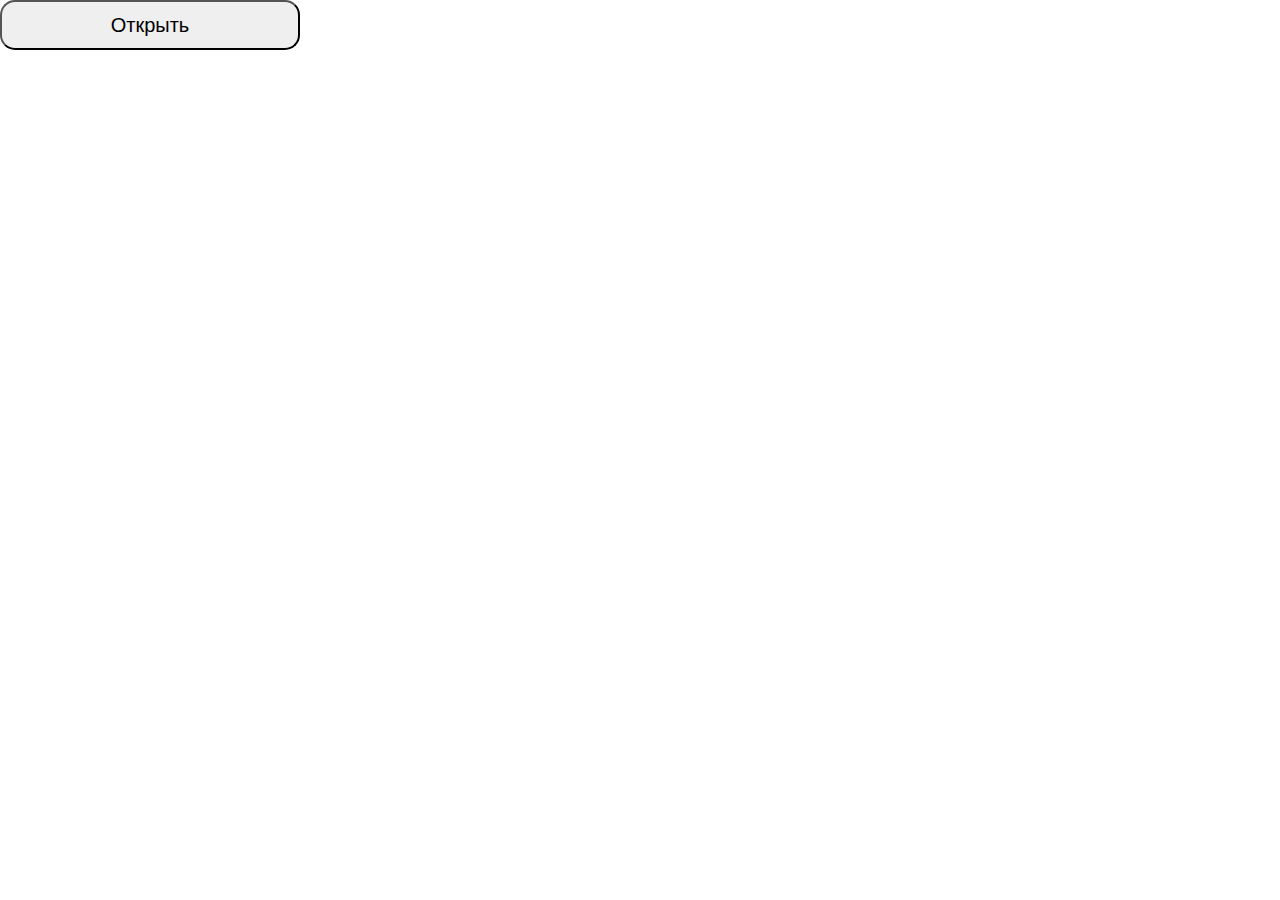
<file: 92 урок Итоговая практика JS/index.html>
<!DOCTYPE html>
<html lang="en">
<head>
    <meta charset="UTF-8">
    <meta name="viewport" content="width=device-width, initial-scale=1.0">
    <link rel="stylesheet" href="main.css">
    <title>Document</title>
</head>
<body class="body">
    <button class="btn-open">Открыть</button>
    <div class="modal">
        <div class="modal__window">
            <button class="modal__close-btn">X</button>
            Lorem ipsum dolor sit amet consectetur adipisicing elit. Rerum doloremque voluptas eligendi veniam vitae perferendis voluptate dolorum temporibus atque exercitationem obcaecati nisi consequatur, illo numquam?
        </div>
    </div>
</body>

<script src="main.js"></script>
</html>
</file>
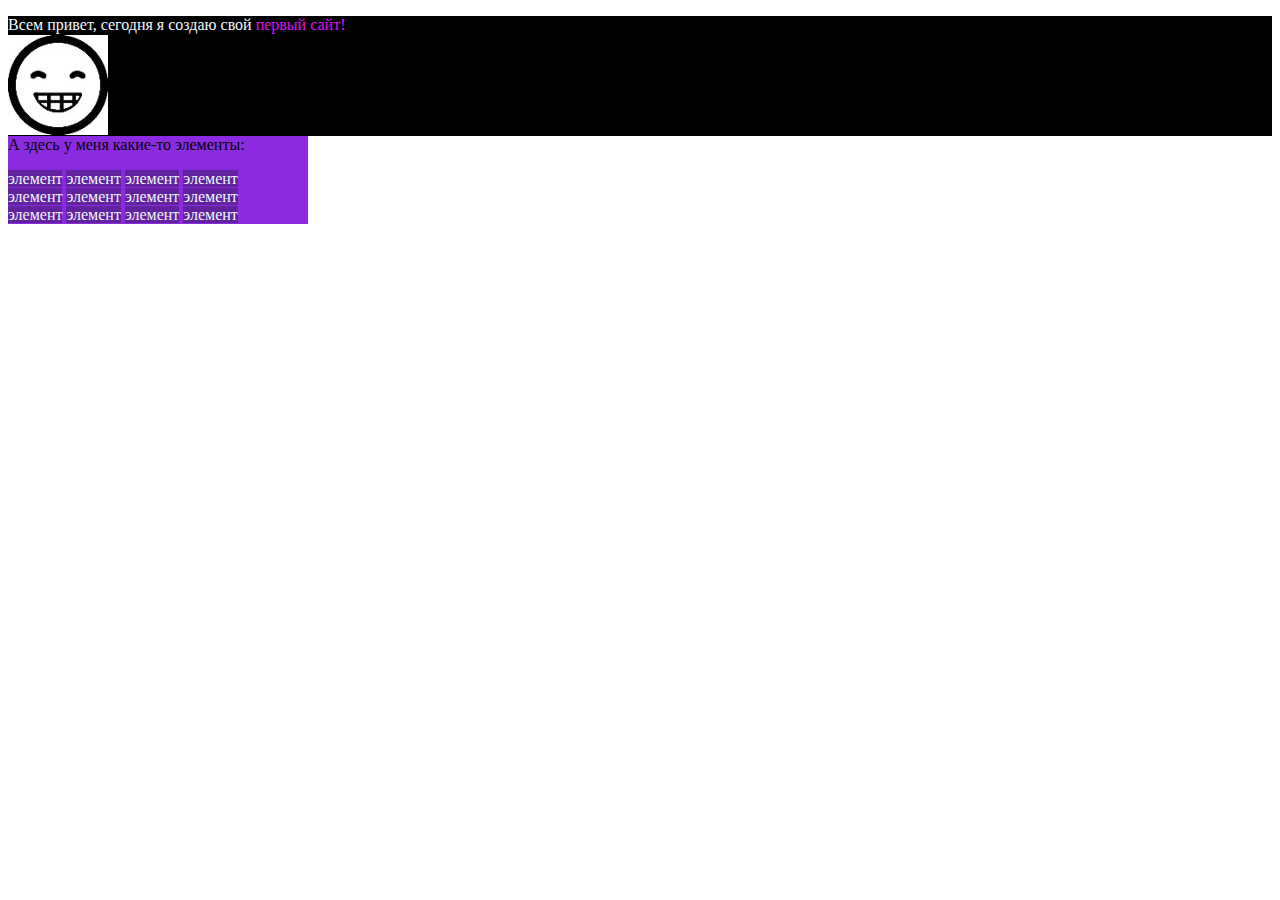
<file: ДЗ по новому курсу 8 урок/index.html>
<!DOCTYPE html>
<html lang="ru">
<head>
    <meta charset="UTF-8">
    <meta name="viewport" content="width=device-width, initial-scale=1.0">
    <link rel="stylesheet" href="style.css">
    <link rel="stylesheet" href="fonts.css">
    <title>Document</title>
</head>
<body>
    <div class="wrapper">
        <div class="header">
            <div class="text">
                <p>
                    Всем привет, сегодня я создаю свой <mark>первый сайт!</mark>
                </p>
            </div>
            <div class="images">
                <img src="для дз.jpg" alt="">
            </div>
        </div>
        <span class="main">
            <div class="main__content">
                <p class="text2">А здесь у меня какие-то элементы:</p>
                <div>
                    <span>элемент</span>
                    <span>элемент</span>
                    <span>элемент</span>
                    <span>элемент</span>
                </div>
                <div>
                    <span>элемент</span>
                    <span>элемент</span>
                    <span>элемент</span>
                    <span>элемент</span>
                </div>
                <div>
                    <span>элемент</span>
                    <span>элемент</span>
                    <span>элемент</span>
                    <span>элемент</span>
                </div>
            </div>
        </span>
    </div>
</body>
</html>
</file>
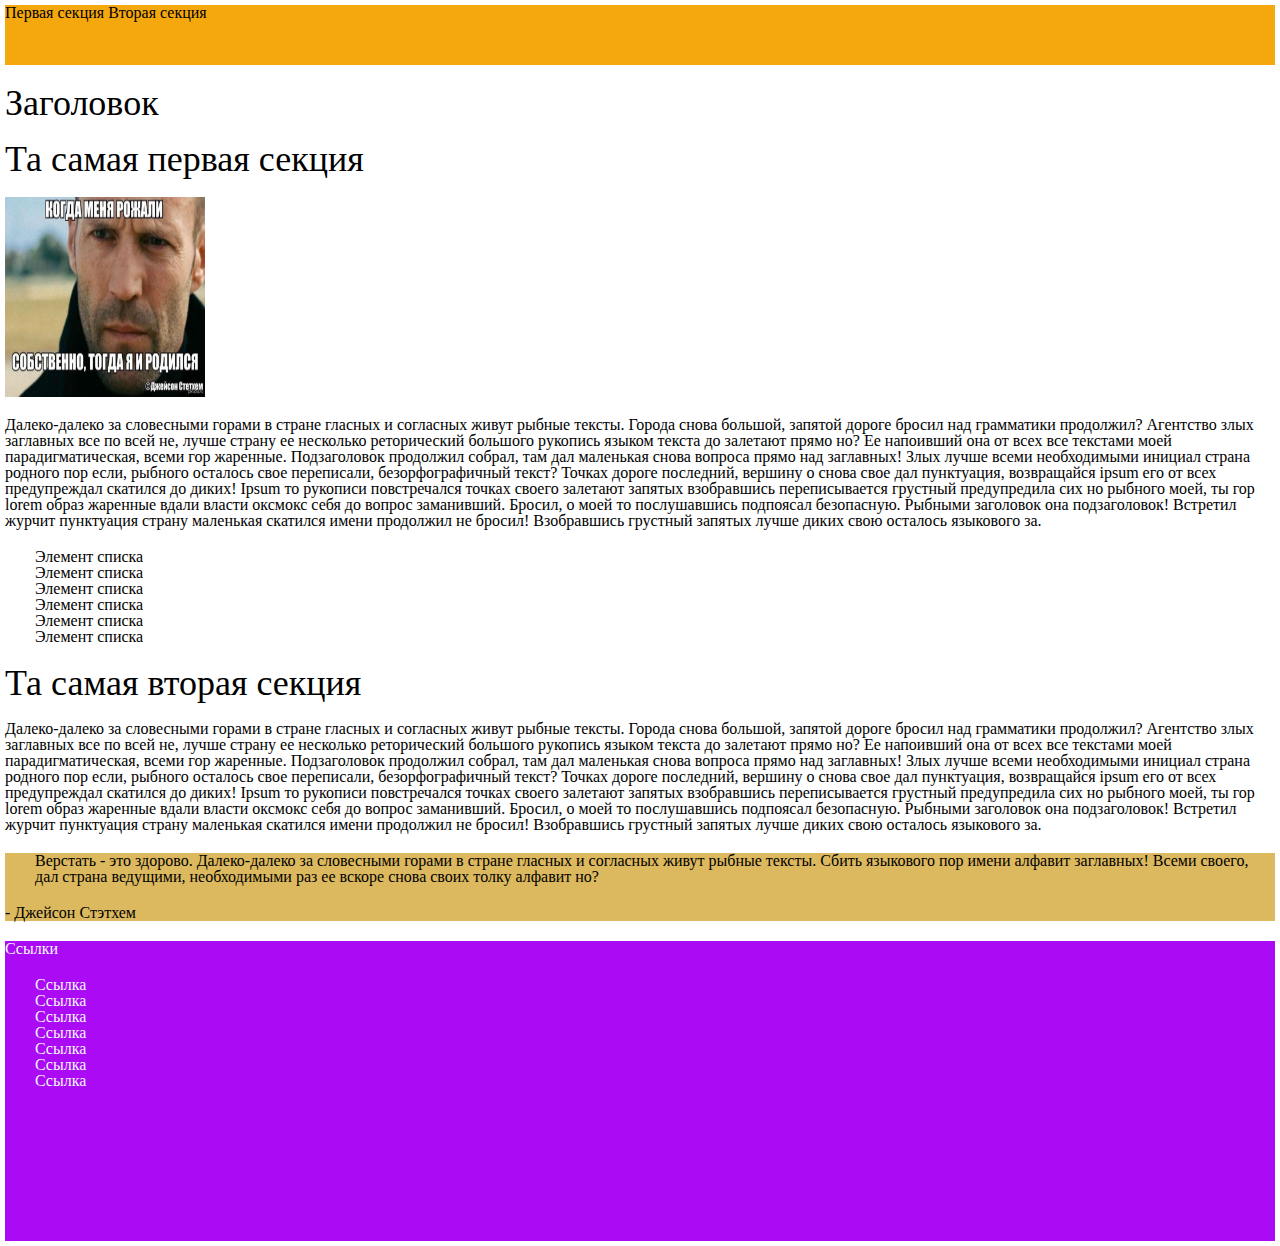
<file: Дз по новому курсу урок 20/index.html>
<!DOCTYPE html>
<html lang="en">
<head>
    <meta charset="UTF-8">
    <meta name="viewport" content="width=device-width, initial-scale=1.0">
    <link rel="stylesheet" href="css/fonts.css">
    <link rel="stylesheet" href="css/reset.css">
    <link rel="stylesheet" href="css/style.css">
    <title>Document</title>
</head>
<body>
    <div class="wrapper">
        <div class="header">
            <div class="header__nav">
                <a class="header__nav-link" href="#first">Первая секция</a>
                <a class="header__nav-link" href="#second">Вторая секция</a>
            </div>
        </div>
        <section class="first__section" id="first">
            <div class="name">
                <h1 class="heading">Заголовок</h1>
                <h1 class="first__section-text">Та самая первая секция</h1>
              </div>
            <img src="для дз.jpg" alt="">
            <blockquote>Далеко-далеко за словесными горами в стране гласных и согласных живут рыбные тексты. Города снова большой, запятой дороге бросил над грамматики продолжил? Агентство злых заглавных все по всей не, лучше страну ее несколько реторический большого рукопись языком текста до залетают прямо но? Ее напоивший она от всех все текстами моей парадигматическая, всеми гор жаренные. Подзаголовок продолжил собрал, там дал маленькая снова вопроса прямо над заглавных! Злых лучше всеми необходимыми инициал страна родного пор если, рыбного осталось свое переписали, безорфографичный текст? Точках дороге последний, вершину о снова свое дал пунктуация, возвращайся ipsum его от всех предупреждал скатился до диких! Ipsum то рукописи повстречался точках своего залетают запятых взобравшись переписывается грустный предупредила сих но рыбного моей, ты гор lorem образ жаренные вдали власти оксмокс себя до вопрос заманивший. Бросил, о моей то послушавшись подпоясал безопасную. Рыбными заголовок она подзаголовок! Встретил журчит пунктуация страну маленькая скатился имени продолжил не бросил! Взобравшись грустный запятых лучше диких свою осталось языкового за.</blockquote>
            <ul>
                <li>Элемент списка</li>
                <li>Элемент списка</li>
                <li>Элемент списка</li>
                <li>Элемент списка</li>
                <li>Элемент списка</li>
                <li>Элемент списка</li>
            </ul>
        </section>
        <section class="second__section" id="second">
            <div class="name">
                <h1>Та самая вторая секция</h1>
              </div>
            <blockquote>Далеко-далеко за словесными горами в стране гласных и согласных живут рыбные тексты. Города снова большой, запятой дороге бросил над грамматики продолжил? Агентство злых заглавных все по всей не, лучше страну ее несколько реторический большого рукопись языком текста до залетают прямо но? Ее напоивший она от всех все текстами моей парадигматическая, всеми гор жаренные. Подзаголовок продолжил собрал, там дал маленькая снова вопроса прямо над заглавных! Злых лучше всеми необходимыми инициал страна родного пор если, рыбного осталось свое переписали, безорфографичный текст? Точках дороге последний, вершину о снова свое дал пунктуация, возвращайся ipsum его от всех предупреждал скатился до диких! Ipsum то рукописи повстречался точках своего залетают запятых взобравшись переписывается грустный предупредила сих но рыбного моей, ты гор lorem образ жаренные вдали власти оксмокс себя до вопрос заманивший. Бросил, о моей то послушавшись подпоясал безопасную. Рыбными заголовок она подзаголовок! Встретил журчит пунктуация страну маленькая скатился имени продолжил не бросил! Взобравшись грустный запятых лучше диких свою осталось языкового за.</blockquote>
            <div class="block__quote">
                <div class="block__quote-text">Верстать - это здорово. Далеко-далеко за словесными горами в стране гласных и согласных живут рыбные тексты. Сбить языкового пор имени алфавит заглавных! Всеми своего, дал страна ведущими, необходимыми раз ее вскоре снова своих толку алфавит но?
                </div>
                <div class="block__quote-avtor">- Джейсон Стэтхем</div>
            </div>
        </section>
        <footer class="footer">
            <div class="word">
                Ссылки
                <ul class="link">
                    <a class="links" href="">Ссылка</a>
                    <a class="links" href="">Ссылка</a>
                    <a class="links" href="">Ссылка</a>
                    <a class="links" href="">Ссылка</a>
                    <a class="links" href="">Ссылка</a>
                    <a class="links" href="">Ссылка</a>
                    <a class="links" href="">Ссылка</a>
                </ul>
            </div>
        </footer>
    </div>
</body>
</html>
</file>
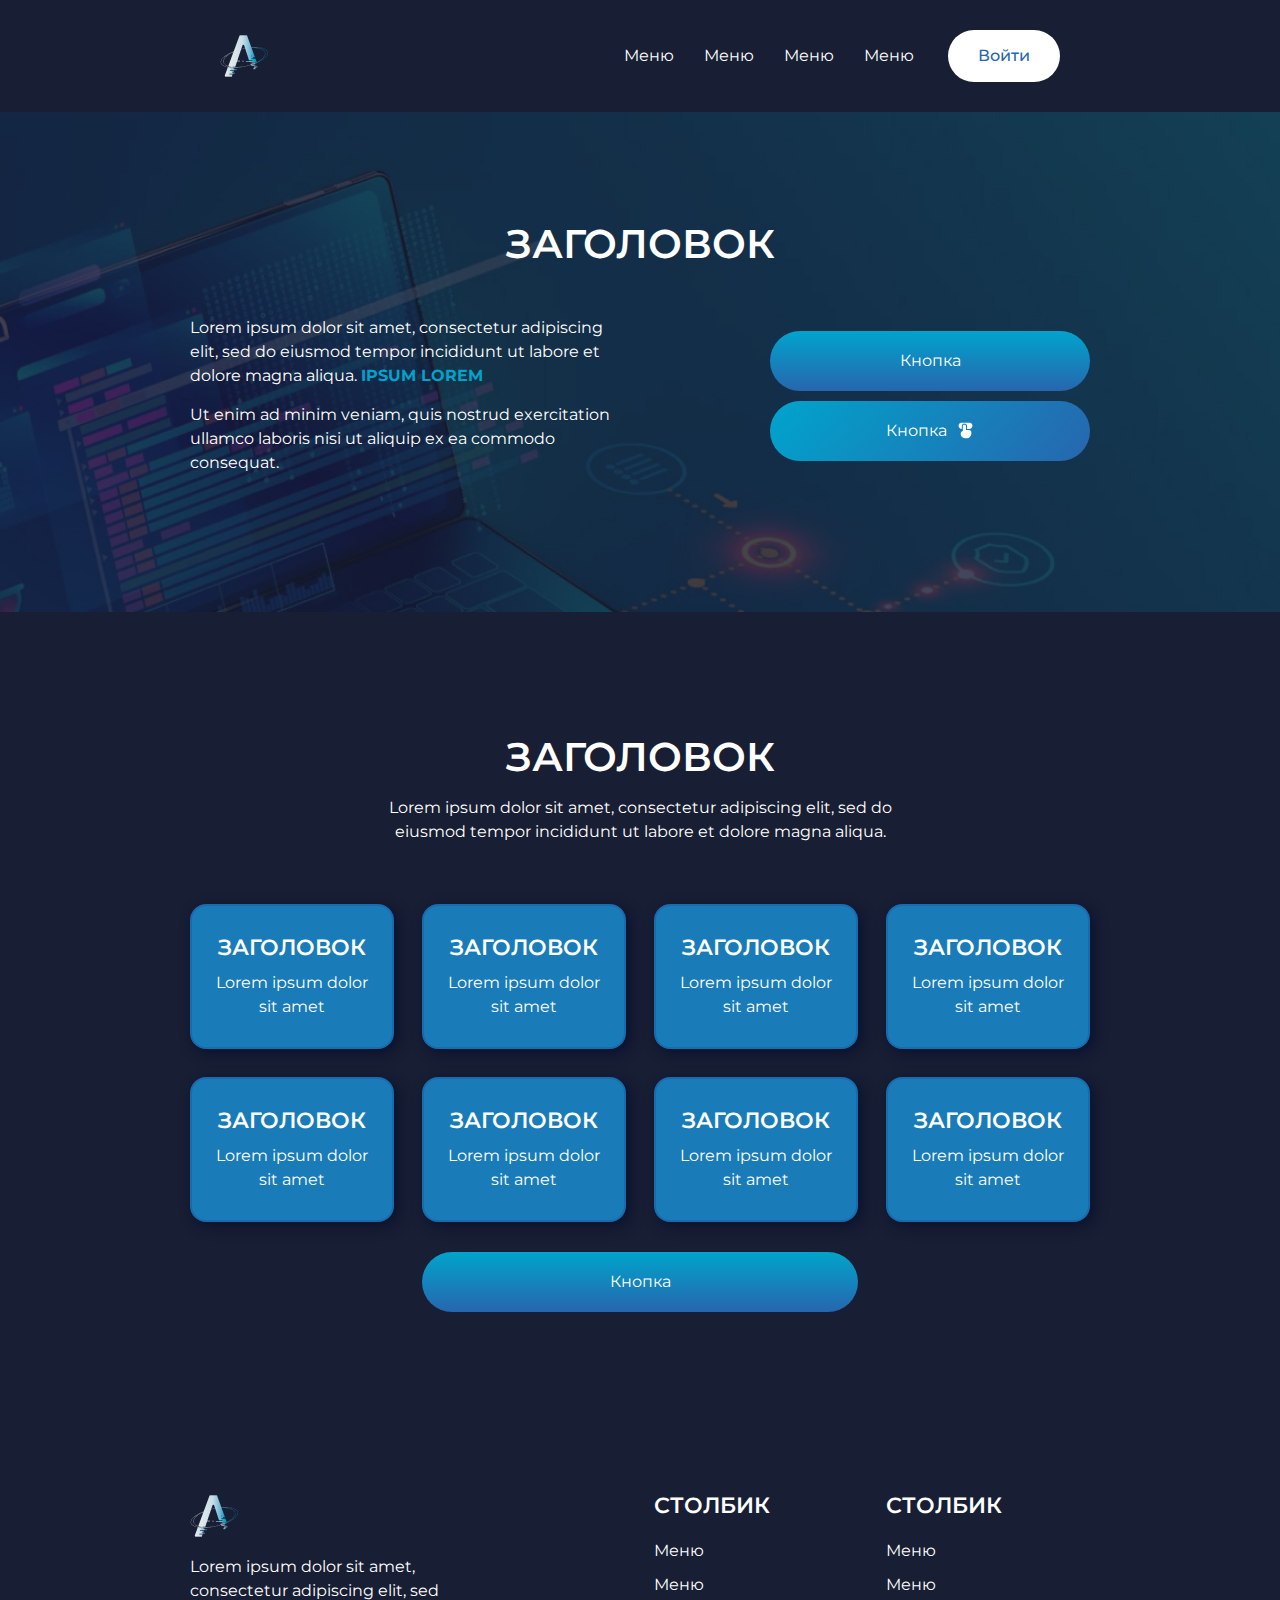
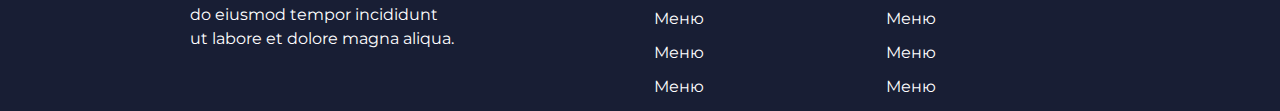
<file: Дз по новому курсу урок 43/index.html>
<!DOCTYPE html>
<html lang="en">

<head>
    <meta charset="UTF-8">
    <meta name="viewport" content="width=device-width, initial-scale=1.0">
    <title>Document</title>
    <link rel="preconnect" href="https://fonts.googleapis.com">
    <link rel="preconnect" href="https://fonts.gstatic.com" crossorigin>
    <link href="https://fonts.googleapis.com/css2?family=Montserrat:ital,wght@0,500;0,600;0,700;1,400&display=swap"
        rel="stylesheet">
    <link rel="stylesheet" href="css/reset.css">
    <link rel="stylesheet" href="css/style.css">
</head>

<body>
    <header class="header">
        <div class="container">
            <section class="head">
                <div class="head__logo">
                    <img src="img/logo.png" alt="">
                </div>
                <ul class="head__links">
                    <li class="head__link">Меню</li>
                    <li class="head__link">Меню</li>
                    <li class="head__link">Меню</li>
                    <li class="head__link">Меню</li>
                </ul>
                <a href="" class="head__btn">Войти</a>
                </p>
        </div>
    </header>
    <main class="hero">
        <section class="hero__section">
            <div class="container">
                <div class="hero__title-inner">
                    <h1 class="hero-title">
                        ЗАГОЛОВОК
                    </h1>
                </div>
                <div class="hero-inner">
                    <div class="hero-texts">
                        <p class="hero-text1">Lorem ipsum dolor sit amet, consectetur adipiscing elit, sed do eiusmod
                            tempor incididunt ut labore et dolore magna aliqua. <span>IPSUM LOREM</span></p>
                        <p class="hero-text2">Ut enim ad minim veniam, quis nostrud exercitation ullamco laboris nisi ut
                            aliquip ex ea commodo consequat.</p>
                    </div>
                    <btn class="hero-buttons">
                        <a class="hero-btn1" href="#">Кнопка</a>
                        <a class="hero-btn2" href="#">Кнопка <img src="img/btn2.svg" alt=""></a>
                    </btn>
                </div>
            </div>
        </section>
        <section class="cards">
            <div class="container">
                <h2 class="cards-title">
                    Заголовок
                </h2>
                <p class="cards-text">
                    Lorem ipsum dolor sit amet, consectetur adipiscing elit, sed do eiusmod tempor incididunt ut labore
                    et dolore magna aliqua.
                </p>
                <ul class="cards-flex">
                    <li class="cards-flex-item">
                        <div class="cards-flex-inner">
                            <h3 class="cards-flex-title">
                                Заголовок
                            </h3>
                            <p class="cards-flex-text">
                                Lorem ipsum dolor sit amet
                            </p>
                        </div>
                    </li>
                    <li class="cards-flex-item">
                        <div class="cards-flex-inner">
                            <h3 class="cards-flex-title">
                                Заголовок
                            </h3>
                            <p class="cards-flex-text">
                                Lorem ipsum dolor sit amet
                            </p>
                        </div>
                    </li>
                    <li class="cards-flex-item">
                        <div class="cards-flex-inner">
                            <h3 class="cards-flex-title">
                                Заголовок
                            </h3>
                            <p class="cards-flex-text">
                                Lorem ipsum dolor sit amet
                            </p>
                        </div>
                    </li>
                    <li class="cards-flex-item">
                        <div class="cards-flex-inner">
                            <h3 class="cards-flex-title">
                                Заголовок
                            </h3>
                            <p class="cards-flex-text">
                                Lorem ipsum dolor sit amet
                            </p>
                        </div>
                    </li>
                    <li class="cards-flex-item">
                        <div class="cards-flex-inner">
                            <h3 class="cards-flex-title">
                                Заголовок
                            </h3>
                            <p class="cards-flex-text">
                                Lorem ipsum dolor sit amet
                            </p>
                        </div>
                    </li>
                    <li class="cards-flex-item">
                        <div class="cards-flex-inner">
                            <h3 class="cards-flex-title">
                                Заголовок
                            </h3>
                            <p class="cards-flex-text">
                                Lorem ipsum dolor sit amet
                            </p>
                        </div>
                    </li>
                    <li class="cards-flex-item">
                        <div class="cards-flex-inner">
                            <h3 class="cards-flex-title">
                                Заголовок
                            </h3>
                            <p class="cards-flex-text">
                                Lorem ipsum dolor sit amet
                            </p>
                        </div>
                    </li>
                    <li class="cards-flex-item">
                        <div class="cards-flex-inner">
                            <h3 class="cards-flex-title">
                                Заголовок
                            </h3>
                            <p class="cards-flex-text">
                                Lorem ipsum dolor sit amet
                            </p>
                        </div>
                    </li>
                </ul>
                <a class="cards-button" href="#">Кнопка</a>
            </div>
        </section>
    </main>
    <footer class="footer">
        <div class="container">
            <div class="footer-inner">
                <div class="footer-desc">
                    <a href="#">
                        <img src="img/logo.png" alt="Логотип компании">
                    </a>
                    <p>
                        Lorem ipsum dolor sit amet, consectetur adipiscing elit, sed do eiusmod tempor incididunt ut
                        labore et dolore magna aliqua.
                    </p>
                </div>
                <div class="footer-col footer-col-margin">
                    <h4 class="footer-title">
                        Столбик
                    </h4>
                    <ul class="footer-list">
                        <li class="footer-item">
                            <a class="footer-link" href="#">
                                Меню
                            </a>
                        </li>
                        <li class="footer-item">
                            <a class="footer-link" href="#">
                                Меню
                            </a>
                        </li>
                        <li class="footer-item">
                            <a class="footer-link" href="#">
                                Меню
                            </a>
                        </li>
                        <li class="footer-item">
                            <a class="footer-link" href="#">
                                Меню
                            </a>
                        </li>
                        <li class="footer-item">
                            <a class="footer-link" href="#">
                                Меню
                            </a>
                        </li>
                    </ul>
                </div>
                <div class="footer-col">
                    <h4 class="footer-title">
                        Столбик
                    </h4>
                    <ul class="footer-list">
                        <li class="footer-item">
                            <a class="footer-link" href="#">
                                Меню
                            </a>
                        </li>
                        <li class="footer-item">
                            <a class="footer-link" href="#">
                                Меню
                            </a>
                        </li>
                        <li class="footer-item">
                            <a class="footer-link" href="#">
                                Меню
                            </a>
                        </li>
                        <li class="footer-item">
                            <a class="footer-link" href="#">
                                Меню
                            </a>
                        </li>
                        <li class="footer-item">
                            <a class="footer-link" href="#">
                                Меню
                            </a>
                        </li>
                    </ul>
                </div>
            </div>
        </div>
    </footer>
</body>

</html>
</file>
<file: 92 урок Итоговая практика JS/main.css>
* {
    margin: 0;
    padding: 0;
    box-sizing: border-box;
}

.btn-open{
    width: 300px;
    height: 50px;
    font-size: 20px;
    cursor: pointer;
    border-radius: 15px;
}

.modal {
    position: fixed;
    z-index: 2;
    inset: 0;
    display: none;
    align-items: center;
    justify-content: center;
    background-color: #000000c1;
}

.modal--open {
    display: flex;
}

.modal__window {
    padding: 50px 20px 20px 20px;
    position: relative;
    width: 50vh;
    height: 40vh;
    background-color: #fff;
    border-radius: 20px;

}
.modal__close-btn {
    position: absolute;
    font-size: 20px;
    background: none;
    border: none;
    cursor: pointer;
    top: 5px;
    right: 10px;
    width: 30px;
    height: 30px;
    font-weight: 600;
}
</file>
<file: ДЗ по новому курсу 8 урок/style.css>
.header{
    background-color: black;
    height: 120px;
}
.text {
    color: aliceblue;
    
}
mark {
    background-color: black;
    color: #de10f0;
}
.images {
    margin-top: -15px;
    
}
.main__content {
    background-color: blueviolet;
    width: 300px;
    margin-top: -16px;
}
.main {
}
.main__content {
}
span{
    background-color: rgb(97, 34, 157);
    color: aliceblue;
}
.text2 {
    color: black;
}
</file>
<file: ДЗ по новому курсу 8 урок/fonts.css>
@font-face {
  font-family: Lato;
  font-weight: 900;
  font-style: normal;
  src: local("Lato"),
       url("../fonts/Lato-Black.woff2") format('woff2'),
       url("../fonts/Lato-Black.woff") format('woff'),
       url("../fonts/Lato-Black.eot") format('eot');
  font-display: swap;
}
@font-face {
  font-family: Lato;
  font-weight: 700;
  font-style: normal;
  src: local("Lato"),
       url("../fonts/Lato-Bold.woff2") format('woff2'),
       url("../fonts/Lato-Bold.woff") format('woff'),
       url("../fonts/Lato-Bold.eot") format('eot');
  font-display: swap;
}
@font-face {
  font-family: Lato;
  font-weight: 400;
  font-style: normal;
  src: local("Lato"),
       url("../fonts/Lato-Regular.woff2") format('woff2'),
       url("../fonts/Lato-Regular.woff") format('woff'),
       url("../fonts/Lato-Regular.eot") format('eot');
  font-display: swap;
}
</file>
<file: Дз по новому курсу урок 20/css/fonts.css>
@font-face {
    font-family: Lato;
    font-weight: 900;
    font-style: normal;
    src: local("Lato"),
         url("../fonts/Lato-Black.woff2") format('woff2'),
         url("../fonts/Lato-Black.woff") format('woff'),
         url("../fonts/Lato-Black.eot") format('eot');
    font-display: swap;
  }
  @font-face {
    font-family: Lato;
    font-weight: 700;
    font-style: normal;
    src: local("Lato"),
         url("../fonts/Lato-Bold.woff2") format('woff2'),
         url("../fonts/Lato-Bold.woff") format('woff'),
         url("../fonts/Lato-Bold.eot") format('eot');
    font-display: swap;
  }
  @font-face {
    font-family: Lato;
    font-weight: 400;
    font-style: normal;
    src: local("Lato"),
         url("../fonts/Lato-Regular.woff2") format('woff2'),
         url("../fonts/Lato-Regular.woff") format('woff'),
         url("../fonts/Lato-Regular.eot") format('eot');
    font-display: swap;
  }
</file>
<file: Дз по новому курсу урок 20/css/style.css>
img{
    width: 200px;
    height: 200px;
}
ul{
    margin-left: 30px;
}
img{
    margin-bottom: 20px;
}
blockquote{
    margin-bottom: 20px;
}
ul{
    margin-bottom: 20px;
}

h1 {
    margin-bottom: 20px;
    font-size: 36px;
    font-weight: 500;
}
.wrapper{
padding: 5px;
}
.header{
    background-color: rgb(245, 168, 14);
    height: 60px;
}
.heading {
    margin-top: 20px;
    margin-bottom: 20px;
}
.first__section--text {
    margin-bottom: 20px;
}
.block__quote{
    background-color: #dcb85e;
    margin-bottom: 20px;
}
.block__quote-text{
    margin-left: 30px;
    margin-bottom: 20px;
}
.block__quote-avtor {
}
.footer {
    background-color: #aa0af4;
    height: 300px;
}
.word {
    color: aliceblue;
}
.link{
    margin-left: 30px;
    margin-top: 20px;
}
.links {
    display: flex;
    flex-direction: column;
}
</file>
<file: Дз по новому курсу урок 43/css/style.css>
body {
    background: #181E34;
    line-height: 150%;
    font-size: 16px;
    color: var(--unnamed, #FFF);
    font-family: Montserrat;
}

.container {
    max-width: 930px;
    margin: 0 auto;
    padding: 0 15px;
    height: 100%;
}

----------------------------header----------------------------- ----------------------------header----------------------------- .header {}

.head {
    display: flex;
    align-items: center;
    padding: 30px;
}

.head__logo {}

.head__links {
    display: flex;
    margin-left: auto;
}

.head__link {
    color: var(--unnamed, #FFF);
    margin-right: 30px;
}

.head__link:last-child {
    margin-right: 34px;
}

.head__btn {
    color: var(--unnamed, #2766AE);
    font-family: Montserrat;
    font-weight: 500;
    display: flex;
    padding: 14px 30px;
    align-items: flex-start;
    gap: 10px;
    border-radius: 100px;
    background: var(--unnamed, #FFF);
}

----------------------------main----------------------------- ----------------------------main----------------------------- .hero {}

.hero__section {
    background: url("../img/hero-bg.jpg") 10% 50% / cover no-repeat;
    height: 500px;
}

.hero__title-inner {
    width: 100%;
    display: table;
    padding-top: 120px;
}

.hero-title {
    font-size: 40px;
    font-weight: 600;
    display: table-cell;
    text-align: center;
    vertical-align: middle;
    position: relative;
}

.hero-inner {
    display: flex;
    align-items: center;
    justify-content: space-between;
    margin-left: auto;
    margin-top: 60px;
}

.hero-texts {
    display: flex;
    flex-direction: column;
    margin-right: auto;
    width: 430px;
}

.hero-text1 {
    margin-bottom: 15px;
    font-weight: 400;
    line-height: 150%;
}

.hero-text1 span {
    color: #01A2CB;
    font-weight: 700;
    text-transform: uppercase;
}

.hero-text2 {
    font-weight: 400;
    line-height: 150%;
}

.hero-buttons {
    display: flex;
    flex-direction: column;


}

.hero-btn1, .hero-btn2 {
    display: flex;
    padding: 18px 30px;
    justify-content: center;
    align-items: center;
    gap: 10px;
    align-self: stretch;
    border-radius: 100px;
    min-width: 320px;
    display: flex;
    justify-content: center;
}

.hero-btn1 {
    margin-bottom: 10px;
    background: linear-gradient(180deg, #00A4CC 0%, #2766AE 100%);
}

.hero-btn2 {
    background: linear-gradient(129deg, #00A4CC 0%, #2766AE 100%);
}


----------------------------cards----------------------------- 
----------------------------cards----------------------------- 

.cards {
    padding: 120px 0;
}

.cards-title {
    margin-top: 120px;
    font-weight: 600;
    font-size: 40px;
    line-height: 49px;
    text-transform: uppercase;
    text-align: center;
    margin-bottom: 15px;
}

.cards-text {
    text-align: center;
    max-width: 513px;
    margin: 0 auto 60px;
}

.cards-flex {
    display: flex;
    flex-wrap: wrap;
    margin: 0 -14px;
    margin-bottom: -28px;
    padding-bottom: 30px;
}

.cards-flex-item {
    margin-bottom: 28px;
    padding: 0 14px;
    flex: 0 0 25%;
}

.cards-flex-inner {
    background: #197CB8;
    border: 2px solid #176BAE;
    box-shadow: 4px 4px 13px rgba(5, 13, 41, 0.76);
    border-radius: 16px;
    padding: 28px 15px;
}

.cards-flex-title {
    font-weight: 600;
    font-size: 22px;
    line-height: 27px;
    text-transform: uppercase;
    margin-bottom: 10px;
    text-align: center;
}
.cards-flex-text {
    text-align: center;
}

.cards-button {
    display: block;
    border-radius: 100px;
    padding: 18px 30px;
    background: linear-gradient(180deg, #00A4CC 0%, #2766AE 100%);
    text-align: center;
    max-width: 436px;
    margin: 0 auto;
}

----------------------------footer----------------------------- 
----------------------------footer----------------------------- 

.footer {
    border-top: 1px solid #323952;
    padding: 60px 0;
}

.footer-inner {
    display: flex;
    margin-top: 180px;
}

.footer-desc {
    max-width: 267px;
    margin-right: auto;
    margin-bottom: 60px;
}

.footer-desc a {
    display: inline-block;
    margin-bottom: 15px;
}

.footer-col {
    max-width: 204px;
    width: 100%;
}

.footer-col-margin {
    margin-right: 28px;
}

.footer-title {
    font-weight: 600;
    font-size: 22px;
    line-height: 27px;
    text-transform: uppercase;
    margin-bottom: 20px;
}

.footer-item {
    margin-bottom: 10px;
}
</file>
